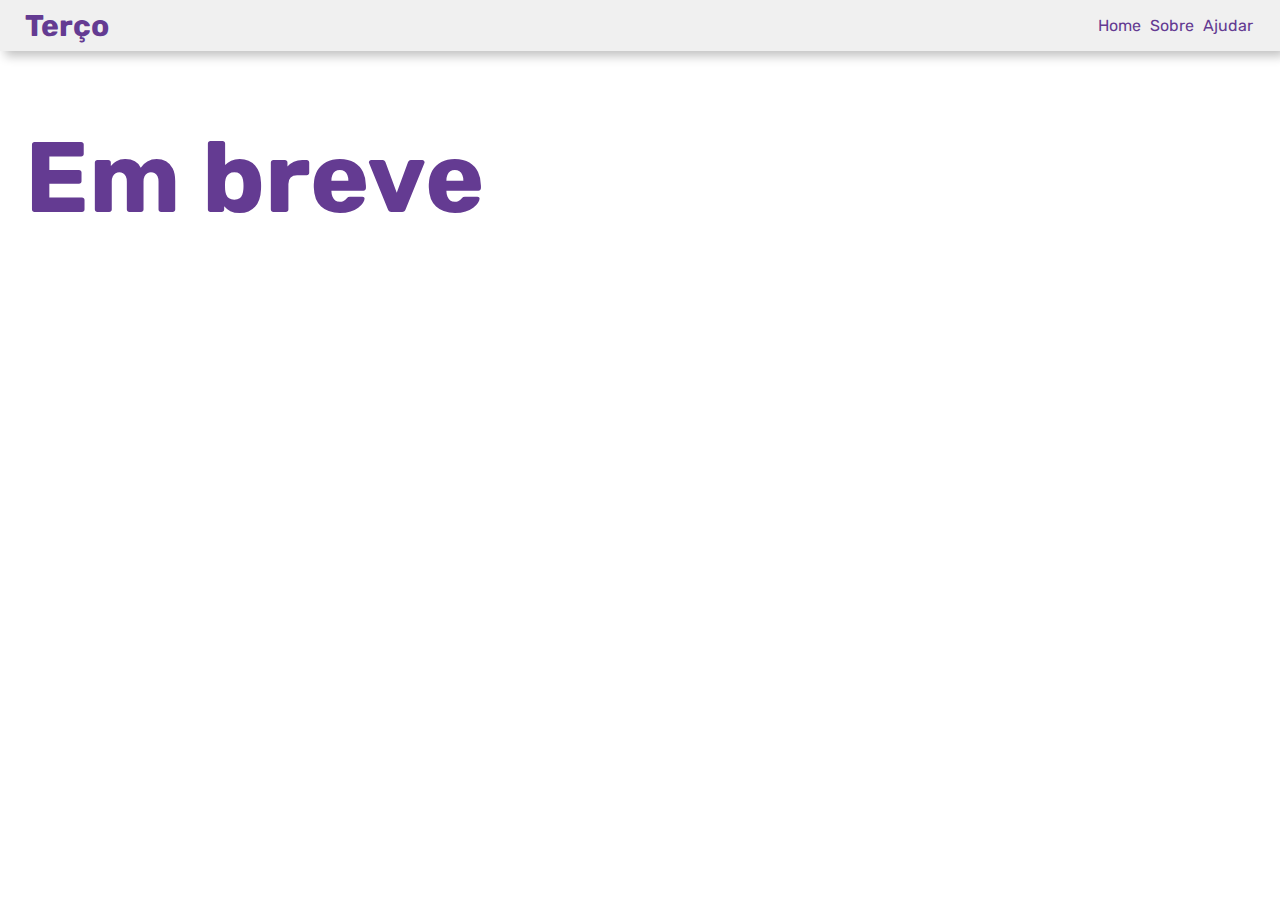
<file: SantoTerco/pages/404/index.html>
<!DOCTYPE html>
<html lang="pt-BR">
<head>
    <meta charset="UTF-8">
    <meta name="viewport" content="width=device-width, initial-scale=1.0">
    <title>Home</title>
    <link rel="stylesheet" href="./styles.css">
    <link rel="shortcut icon" href="../../../archives/imgs/favicon.png">
    <link rel="preconnect" href="https://fonts.googleapis.com">
    <link rel="preconnect" href="https://fonts.gstatic.com" crossorigin>
    <link href="https://fonts.googleapis.com/css2?family=Rubik:wght@300&display=swap" rel="stylesheet">
</head>
<body>
    <header class="horizontal">
        <h1 id="texto-ca" class="cor-texto">Terço</h1>
        <ul id="ul-header">
            <li class="cor-texto"><a class="cor-texto" href="../../pages/home/home.html">Home</a></li>
            <li class="cor-texto"><a class="cor-texto" href="../../pages/sobre/sobre.html">Sobre</a></li>
            <li class="cor-texto"><a class="cor-texto" href="#">Ajudar</a></li>
        </ul>
    </header>

    <div class="content">
        <h1 class="cor-texto">Em breve</h1>
    </div>
</body>
</file>
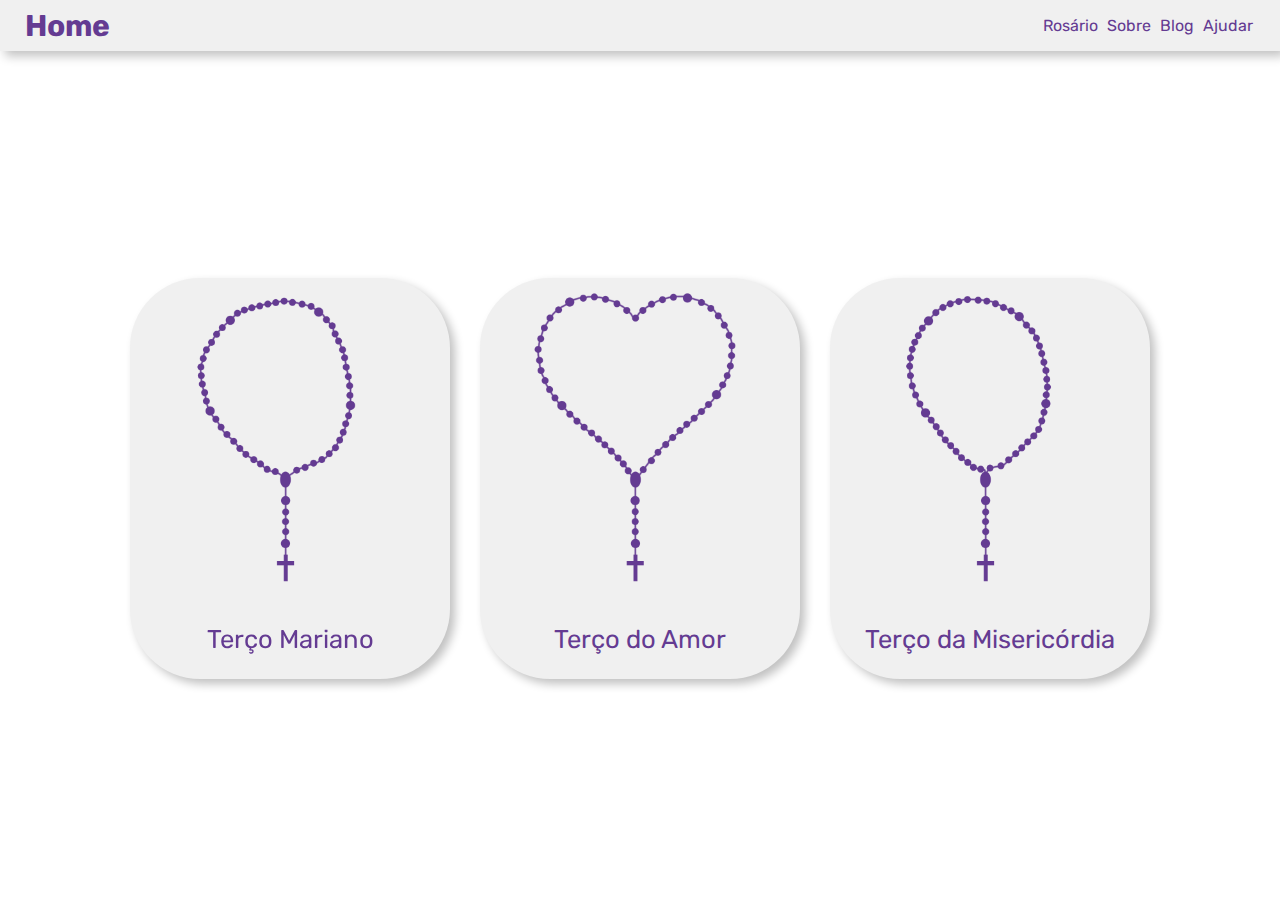
<file: SantoTerco/pages/home/home.html>
<!DOCTYPE html>
<html lang="pt-BR">

<head>
    <meta charset="UTF-8">
    <meta name="viewport" content="width=device-width, initial-scale=1.0">
    <title>Home</title>
    <link rel="stylesheet" href="./home.css">
    <script src="../../pages/home/home.js" defer></script>
    <link rel="shortcut icon" href="../../archives/imgs/favicon.png">
    <link rel="preconnect" href="https://fonts.googleapis.com">
    <link rel="preconnect" href="https://fonts.gstatic.com" crossorigin>
    <link href="https://fonts.googleapis.com/css2?family=Rubik:wght@300&display=swap" rel="stylesheet">
</head>

<body>
    <header class="horizontal">
        <h1 id="texto-ca" class="cor-texto">Home</h1>
        <ul id="ul-header">
            <li class="cor-texto"><a class="cor-texto" href="../../pages/rosario/rosario.html">Rosário</a></li>
            <li class="cor-texto"><a class="cor-texto" href="../../pages/sobre/sobre.html">Sobre</a></li>
            <li class="cor-texto"><a class="cor-texto" href="https://santotercoblog.vercel.app/blog">Blog</a></li>
            <li class="cor-texto"><a class="cor-texto" href="../../pages/404/index.html">Ajudar</a></li>
        </ul>
    </header>
    <section id="sec1" class="sections">
        <div id="mariano" class="tercos terco-mariano displaya">
            <!-- Frente -->
            <div class="page front">
                <img src="../../archives/imgs/terco-mariano.png" alt="terco-mariano" class="img-terco">
                <p class="cor-texto">Terço Mariano</p>
            </div>
            <!-- Atrás -->
            <div class="page back cor-texto">
                <div class="misterios">
                    <h2>Segunda e Sábado</h2>
                    <button id="gozosos" onclick="window.location.href = '../../pages/tercos/mariano/mariano.html';"
                        class="buterco">Mistérios Gozosos<img class="seta" src="../../archives/imgs/seta.png"
                            alt="seta"></button>
                </div>
                <div class="misterios">
                    <h2>Terça e Sexta</h2>
                    <button id="dolorosos" onclick="window.location.href = '../../pages/tercos/mariano/mariano.html';"
                        class="buterco">Mistérios Dolorosos<img class="seta" src="../../archives/imgs/seta.png"
                            alt="seta"></button>
                </div>
                <div class="misterios">
                    <h2>Quarta e Domingo</h2>
                    <button id="gloriosos" onclick="window.location.href = '../../pages/tercos/mariano/mariano.html';"
                        class="buterco">Mistérios Gloriosos<img class="seta" src="../../archives/imgs/seta.png"
                            alt="seta"></button>
                </div>
                <div class="misterios">
                    <h2>Quinta</h2>
                    <button id="luminosos" onclick="window.location.href = '../../pages/tercos/mariano/mariano.html';"
                        class="buterco">Mistérios Luminosos<img class="seta" src="../../archives/imgs/seta.png"
                            alt="seta"></button>
                </div>
            </div>
        </div>
        <div id="amor" class="tercos t5 terco-do-amor">
            <img src="../../archives/imgs/terco-do-amor.png" alt="terco-mariano" class="img-terco">
            <p class="cor-texto">Terço do Amor</p>
        </div>
        <div id="misericordia" class="tercos t5 terco-misericordia">
            <img src="../../archives/imgs/terco-da-misericordia.png" alt="terco-mariano" class="img-terco">
            <p class="cor-texto">Terço da Misericórdia</p>
        </div>
    </section>
</body>

</html>
</file>
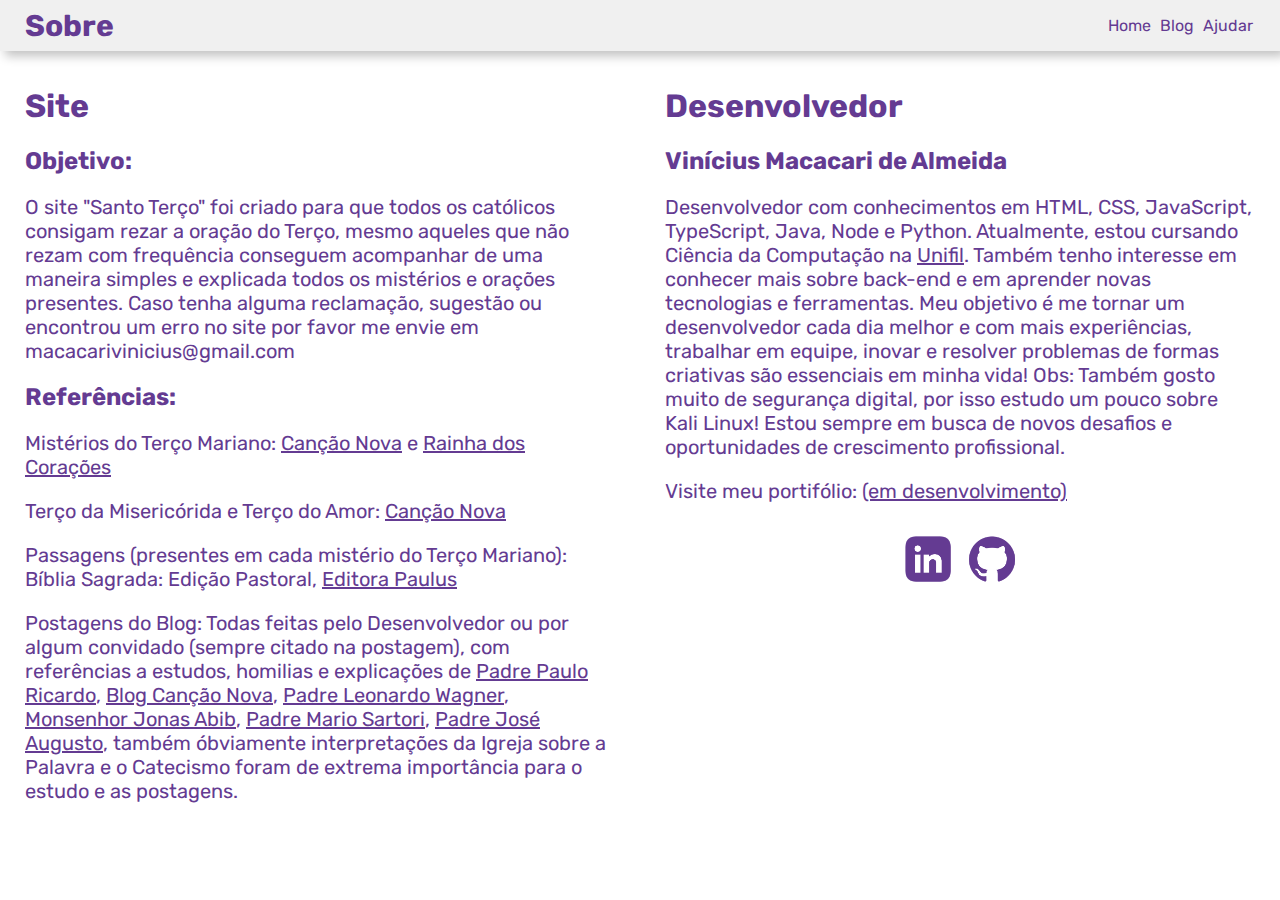
<file: SantoTerco/pages/sobre/sobre.html>
<!DOCTYPE html>
<html lang="pt-BR">
<head>
    <meta charset="UTF-8">
    <meta name="viewport" content="width=device-width, initial-scale=1.0">
    <title>Sobre</title>
    <link rel="stylesheet" href="./sobre.css">
    <script src="../../pages/sobre/sobre.js" defer></script>
    <link rel="shortcut icon" href="../../archives/imgs/favicon.png">
    <link rel="preconnect" href="https://fonts.googleapis.com">
    <link rel="preconnect" href="https://fonts.gstatic.com" crossorigin>
    <link href="https://fonts.googleapis.com/css2?family=Rubik:wght@300&display=swap" rel="stylesheet">
</head>
<body>
    <header class="horizontal">
        <h1 id="texto-ca" class="cor-texto">Sobre</h1>
        <ul id="ul-header">
            <li class="cor-texto"><a class="cor-texto" href="../../pages/home/home.html">Home</a></li>
            <li class="cor-texto"><a class="cor-texto" href="https://santotercoblog.vercel.app/blog">Blog</a></li>
            <li class="cor-texto"><a class="cor-texto" href="../../pages/404/index.html">Ajudar</a></li>
        </ul>
    </header>
    <div class="content">
        <div class="about-div">
            <h1 class="cor-texto">Site</h1>
            <h2 class="cor-texto">Objetivo:</h2>
            <p class="cor-texto">O site "Santo Terço" foi criado para que todos os católicos consigam rezar a oração do Terço, mesmo aqueles que não rezam com frequência conseguem acompanhar de uma maneira simples e explicada todos os mistérios e orações presentes. Caso tenha alguma reclamação, sugestão ou encontrou um erro no site por favor me envie em macacarivinicius@gmail.com</p>
            <h2 class="cor-texto">Referências:</h2>
            <p class="cor-texto">Mistérios do Terço Mariano: <a target="_blank" class="link" href="https://formacao.cancaonova.com/espiritualidade/oracao/voce-sabe-como-rezar-o-santo-terco/">Canção Nova</a> e 
                 <a class="link" target="_blank" href="https://rainhadoscoracoes.org.br/como-rezar-o-terco/?utm_source=grants&utm_medium=google&gclid=CjwKCAjwjaWoBhAmEiwAXz8DBT7YtJQhUgqSzyAnW8uvQ2FegBxqPDHmJ17VAIXzruMRGojkBSzVnBoCzLkQAvD_BwE">Rainha dos Corações</a></p>
            <p class="cor-texto">Terço da Misericórida e Terço do Amor: <a class="link" href="https://formacao.cancaonova.com/espiritualidade/devocao/aprenda-a-rezar-o-terco-da-misericordia/" target="_blank" rel="noopener noreferrer">Canção Nova</a></p>
            <p class="cor-texto">Passagens (presentes em cada mistério do Terço Mariano): Bíblia Sagrada: Edição Pastoral, <a class="link" href="https://www.paulus.com.br/biblia-pastoral/_INDEX.HTM" target="_blank" rel="noopener noreferrer">Editora Paulus</a></p>
            <p class="cor-texto">Postagens do Blog: Todas feitas pelo Desenvolvedor ou por algum convidado (sempre citado na postagem), com referências a estudos, homilias e explicações de <a class="link" href="https://padrepauloricardo.org/" target="_blank" rel="noopener noreferrer">Padre Paulo Ricardo</a>, <a class="link" href="https://blog.cancaonova.com/" target="_blank" rel="noopener noreferrer">Blog Canção Nova</a>, <a class="link" href="https://www.youtube.com/@padreleonardowagner" target="_blank" rel="noopener noreferrer">Padre Leonardo Wagner</a>, <a class="link" href="https://padrejonas.cancaonova.com/" target="_blank" rel="noopener noreferrer">Monsenhor Jonas Abib</a>, <a class="link" href="https://www.youtube.com/@PadreMarioSartori" target="_blank" rel="noopener noreferrer">Padre Mario Sartori</a>, <a class="link" href="https://www.youtube.com/@padrejoseaugustooficial" target="_blank" rel="noopener noreferrer">Padre José Augusto</a>, também óbviamente interpretações da Igreja sobre a Palavra e o Catecismo foram de extrema importância para o estudo e as postagens.</p>
        </div>
            <div class="second-div">
            <h1 class="cor-texto">Desenvolvedor</h1>
            <h2 class="cor-texto">Vinícius Macacari de Almeida</h2>
            <p class="cor-texto">Desenvolvedor com conhecimentos em HTML, CSS, JavaScript, TypeScript, Java, Node e Python. Atualmente, estou cursando Ciência da Computação na <a class="link" target="_blank" href="https://unifil.br/">Unifil</a>.
                Também tenho interesse em conhecer mais sobre back-end e em aprender novas tecnologias e ferramentas.
                Meu objetivo é me tornar um desenvolvedor cada dia melhor e com mais experiências, trabalhar em equipe, inovar e resolver problemas de formas criativas são essenciais em minha vida!
                Obs: Também gosto muito de segurança digital, por isso estudo um pouco sobre Kali Linux!
                Estou sempre em busca de novos desafios e oportunidades de crescimento profissional. 
                </p>
            <p class="cor-texto">Visite meu portifólio: <a class="link" href="#">(em desenvolvimento)</a></p>
            <div class="bottomDiv">
                <a target="_blank" href="https://www.linkedin.com/in/vinicius-macacari-de-almeida-bb7855243/"><img class="social linkedin" src="../../archives/imgs/linkedin.png" alt="LinkedIn"></a>
                <a target="_blank" href="https://github.com/ViniMacacari"><img class="social github" src="../../archives/imgs/github.png" alt="GitHub"></a>
                <!-- <a id="email-a" href="#"><img class="social email" src="../../archives/imgs/email.png" alt="e-mail"></a> -->
            </div>
        </div>
    </div>
    <dialog>
        <div class="contentDialog">
            <div class="titleDialog dialog">
                <h2 class="cor-texto">E-mail copiado!</h2>
                <input class="cor-texto" id="cont" type="text" value="macacarivinicius@gmail.com" readonly>
            </div>
            <div class="bodyDialog dialog">
                <button id="btn">Fechar</button>
            </div>
        </div>
    </dialog>
</body>
</file>
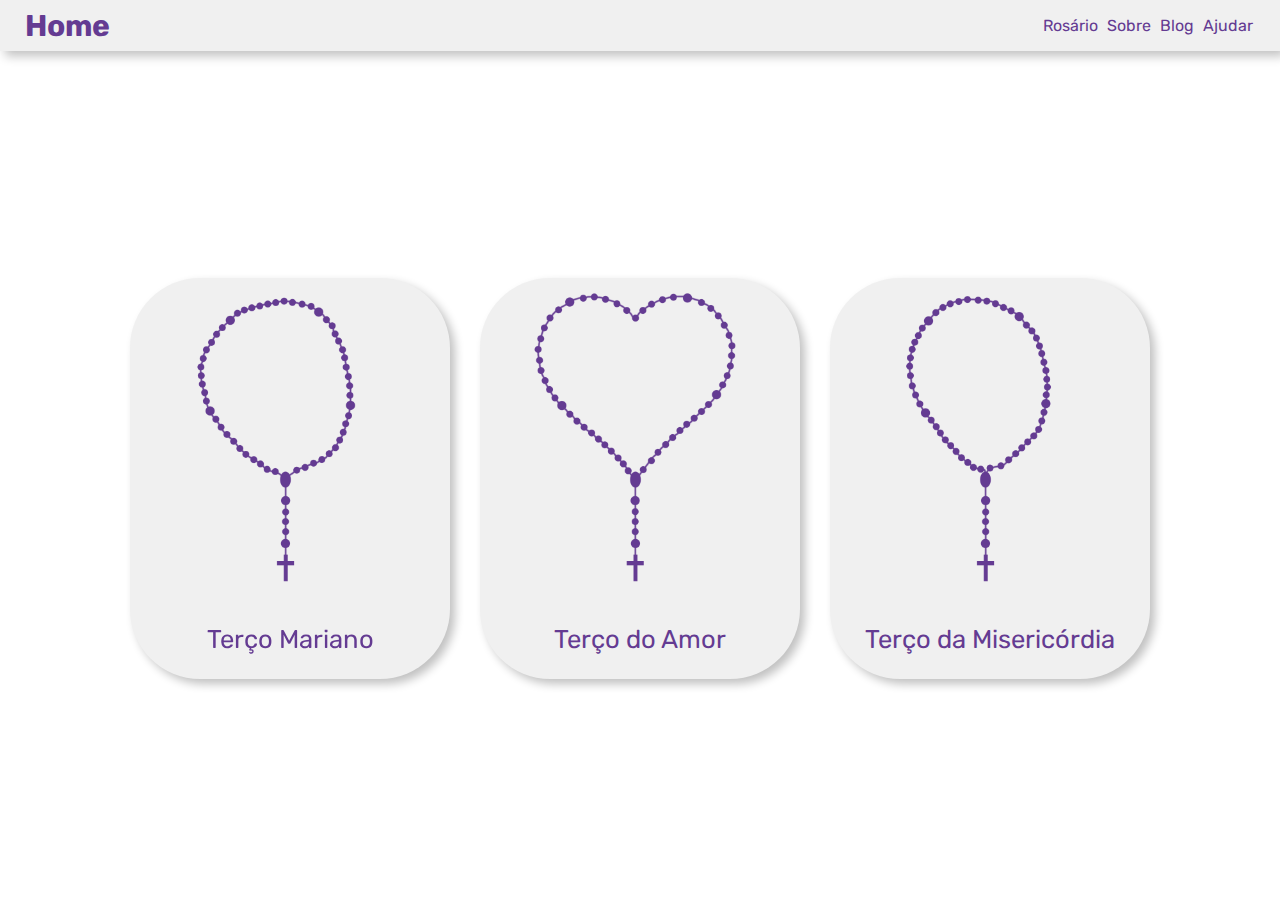
<file: SantoTerco/pages/tercos/mariano/mariano.html>
<!DOCTYPE html>
<html lang="pt-BR">
<head>
    <meta charset="UTF-8">
    <meta name="viewport" content="width=device-width, initial-scale=1.0">
    <title>Home</title>
    <link rel="stylesheet" href="./mariano.css">
    <link rel="shortcut icon" href="../../../archives/imgs/favicon.png">
    <link rel="preconnect" href="https://fonts.googleapis.com">
    <link rel="preconnect" href="https://fonts.gstatic.com" crossorigin>
    <link href="https://fonts.googleapis.com/css2?family=Rubik:wght@300&display=swap" rel="stylesheet">
</head>
<body>
    <header class="horizontal">
        <h1 id="texto-ca" class="cor-texto">Terço</h1>
        <ul id="ul-header">
            <li class="cor-texto"><a class="cor-texto" href="../../../pages/sobre/sobre.html">Sobre</a></li>
            <li class="cor-texto"><a class="cor-texto" href="https://santotercoblog.vercel.app/blog">Blog</a></li>
            <li class="cor-texto"><a class="cor-texto" href="../../../pages/404/index.html">Ajudar</a></li>
        </ul>
    </header>
    <section id="section1" class="sec1">
        <div class="divoracoes">
            <h1 class="cor-texto margin0" id="tercoTitulo">Como rezar o Terço (MISTÉRIO ...)</h1> <br>
            <h2 class="cor-texto margin0">Início</h2>
            <p class="cor-texto margin0 oracaoP" id="em-nome">(No começo e no fim): Em nome do Pai, do Filho e do Espírito Santo,</p>
            <p class="cor-texto margin0 oracaoP" id="divino">Reze: Divino Jesus, eu vos ofereço este terço (Rosário) que vou rezar, contemplando os mistérios da vossa Redenção. Concedei-me, pela intercessão de Maria, vossa Mãe Santíssima, a quem me dirijo, as graças necessárias para bem rezá-lo para ganhar as indulgências desta santa devoção. (Pode-se acrescentar o que segue, e também intenções particulares: Ofereço-Vos também em reparação aos Corações de Jesus e Maria, nas intenções do Imaculado Coração de Maria, nas intenções do Santo Padre, pelo Santo Padre e por toda a Igreja, pela santificação do clero e das famílias, pelas almas no purgatório, pelas vocações sacerdotais, religiosas, missionárias e leigas, pela Paz no mundo, pelo Brasil.)            </p>
            <p class="cor-texto margin0 oracaoP" id="oracao1">Reze: Credo...</p>
            <p class="cor-texto margin0 oracaoP" id="oracao2">Reze: Pai Nosso...</p>
            <p class="cor-texto margin0 oracaoP" id="oracao3">Reze: Ave-Maria... (3x)</p>
            <p class="cor-texto margin0 oracaoP" id="oracao4">Reze: Glória ao Pai, ao Filho e ao Espírito Santo, como era no princípio agora e sempre, Amém!</p> <br>
            
            <h2 class="cor-texto margin0" id="titulo1">Primeiro Mistério: ...</h2>
            <p class="cor-texto margin0 oracaoP" id="passagem1">Passagem da Bíblia</p> <br>
            <p class="cor-texto margin0 oracaoP">Reze: Pai nosso, que estás nos céus, santificado seja o vosso nome; venha o vosso reino; seja feita a vossa vontade, assim na terra como no céu; o pão nosso de cada dia nos dai hoje; perdoai-nos as nossas ofensas, assim como nós perdoamos a quem nos tem ofendido; não nos deixeis cair em tentação; mas livrai-nos do mal. Amém!</p> <br>
            <p class="cor-texto margin0 oracaoP">Reze: Ave Maria, cheia de graça, o Senhor é convosco. Bendita sois vós entre as mulheres e bendito é o fruto do vosso ventre, Jesus. Santa Maria, Mãe de Deus, rogai por nós, pecadores, agora e na hora da nossa morte. Amém! (10x)</p> <br>
            <p class="cor-texto margin0 oracaoP">Reze: Glória ao Pai, ao Filho e ao Espírito Santo, como era no princípio agora e sempre, Amém!</p> <br>
            <p class="cor-texto margin0 oracaoP">Reze: Ó meu bom Jesus, perdoai-nos e livrai-nos do fogo do inferno, levai as almas todas para o céu e socorrei principalmente as que mais precisarem da vossa misericórdia. (Opcional extra: Abençoai o nosso Santo Padre, o Papa, o nosso arcebispo (Nome do Bispo da sua Cidade) e todo o clero, e santificai as nossas famílias e as famílias do mundo inteiro e dai-nos a paz.)</p> <br>
            <p class="cor-texto margin0 oracaoP">Reze: Sagrado Coração de Jesus fazei o nosso coração semelhante ao Vosso.</p> <br>


            <h2 class="cor-texto margin0" id="titulo2">Segundo Mistério: ...</h2>
            <p class="cor-texto margin0 oracaoP" id="passagem2">Passagem da Bíblia</p> <br>
            <p class="cor-texto margin0 oracaoP">Reze: Pai nosso...</p> <br>
            <p class="cor-texto margin0 oracaoP">Reze: Ave Maria... (10x)</p> <br>
            <p class="cor-texto margin0 oracaoP">Reze: Glória ao Pai, ao Filho e ao Espírito Santo, como era no princípio agora e sempre, Amém!</p> <br>
            <p class="cor-texto margin0 oracaoP">Reze: Ó meu bom Jesus, perdoai-nos e livrai-nos do fogo do inferno, levai as almas todas para o céu e socorrei principalmente as que mais precisarem da vossa misericórdia. (Opcional extra: Abençoai o nosso Santo Padre, o Papa, o nosso arcebispo (Nome do Bispo da sua Cidade) e todo o clero, e santificai as nossas famílias e as famílias do mundo inteiro e dai-nos a paz.)</p> <br>
            <p class="cor-texto margin0 oracaoP">Reze: Sagrado Coração de Jesus fazei o nosso coração semelhante ao Vosso.</p> <br>

            <h2 class="cor-texto margin0" id="titulo3">Terceiro Mistério: ...</h2>
            <p class="cor-texto margin0 oracaoP" id="passagem3">Passagem da Bíblia</p> <br>
            <p class="cor-texto margin0 oracaoP">Reze: Pai nosso...</p> <br>
            <p class="cor-texto margin0 oracaoP">Reze: Ave Maria... (10x)</p> <br>
            <p class="cor-texto margin0 oracaoP">Reze: Glória ao Pai, ao Filho e ao Espírito Santo, como era no princípio agora e sempre, Amém!</p> <br>
            <p class="cor-texto margin0 oracaoP">Reze: Ó meu bom Jesus, perdoai-nos e livrai-nos do fogo do inferno, levai as almas todas para o céu e socorrei principalmente as que mais precisarem da vossa misericórdia. (Opcional extra: Abençoai o nosso Santo Padre, o Papa, o nosso arcebispo (Nome do Bispo da sua Cidade) e todo o clero, e santificai as nossas famílias e as famílias do mundo inteiro e dai-nos a paz.)</p> <br>
            <p class="cor-texto margin0 oracaoP">Reze: Sagrado Coração de Jesus fazei o nosso coração semelhante ao Vosso.</p> <br>

            <h2 class="cor-texto margin0" id="titulo4">Quarto Mistério: ...</h2>
            <p class="cor-texto margin0 oracaoP" id="passagem4">Passagem da Bíblia</p> <br>
            <p class="cor-texto margin0 oracaoP">Reze: Pai nosso...</p> <br>
            <p class="cor-texto margin0 oracaoP">Reze: Ave Maria... (10x)</p> <br>
            <p class="cor-texto margin0 oracaoP">Reze: Glória ao Pai, ao Filho e ao Espírito Santo, como era no princípio agora e sempre, Amém!</p> <br>
            <p class="cor-texto margin0 oracaoP">Reze: Ó meu bom Jesus, perdoai-nos e livrai-nos do fogo do inferno, levai as almas todas para o céu e socorrei principalmente as que mais precisarem da vossa misericórdia. (Opcional extra: Abençoai o nosso Santo Padre, o Papa, o nosso arcebispo (Nome do Bispo da sua Cidade) e todo o clero, e santificai as nossas famílias e as famílias do mundo inteiro e dai-nos a paz.)</p> <br>
            <p class="cor-texto margin0 oracaoP">Reze: Sagrado Coração de Jesus fazei o nosso coração semelhante ao Vosso.</p> <br>

            <h2 class="cor-texto margin0" id="titulo5">Quinto Mistério: ...</h2>
            <p class="cor-texto margin0 oracaoP" id="passagem5">Passagem da Bíblia</p> <br>
            <p class="cor-texto margin0 oracaoP">Reze: Pai nosso...</p> <br>
            <p class="cor-texto margin0 oracaoP">Reze: Ave Maria... (10x)</p> <br>
            <p class="cor-texto margin0 oracaoP">Reze: Glória ao Pai, ao Filho e ao Espírito Santo, como era no princípio agora e sempre, Amém!</p> <br>
            <p class="cor-texto margin0 oracaoP">Reze: Ó meu bom Jesus, perdoai-nos e livrai-nos do fogo do inferno, levai as almas todas para o céu e socorrei principalmente as que mais precisarem da vossa misericórdia. (Opcional extra: Abençoai o nosso Santo Padre, o Papa, o nosso arcebispo (Nome do Bispo da sua Cidade) e todo o clero, e santificai as nossas famílias e as famílias do mundo inteiro e dai-nos a paz.)</p> <br>
            <p class="cor-texto margin0 oracaoP">Reze: Sagrado Coração de Jesus fazei o nosso coração semelhante ao Vosso.</p> <br>

            <h2 class="cor-texto margin0">Oração final (Salve-Rainha)</h2>
            <p class="cor-texto margin0 oracaoP" id="oracaoFinal">Reze: Infinitas graças vos damos, soberana Rainha, pelos benefícios que recebemos todos os dias de vossas mãos liberais, dignai-vos agora e para sempre tomar-nos debaixo de vosso poderoso amparo, e para mais vos alegrar vos saudamos com uma Salve-Rainha:</p> <br>
            <p class="cor-texto margin0 oracaoP" id="oracaoFinal">Reze: Salve Rainha, mãe de misericórdia, vida, doçura, esperança nossa, Salve! A vós bradamos os degradados filhos de Eva. A vós suspiramos, gemendo e chorando neste vale de lágrimas. Eia, pois advogada nossa, esses vossos olhos misericordiosos a nós volvei, e depois deste desterro, mostrai-nos Jesus, bendito fruto do vosso ventre. Ó clemente, ó piedosa, ó doce, sempre Virgem Maria. Rogai por nós Santa Mãe de Deus, para que sejamos dignos das promessas de Cristo. Amém!</p> <br> <br> <br> <br>
        </div>
        <div class="imgterco">
            <img class="explicacaoterco" src="../../../archives/imgs/explicacao-contas-marianas.png" alt="Explicação das Contas">
        </div>
    </section>
    <footer>
        <h1 class="cor-texto margin0 copyr">Copyright © Santo Terço, 2023</h1>
    </footer>

    <script src="../../../pages/tercos/mariano/mariano.js" defer></script>
</body>
</file>
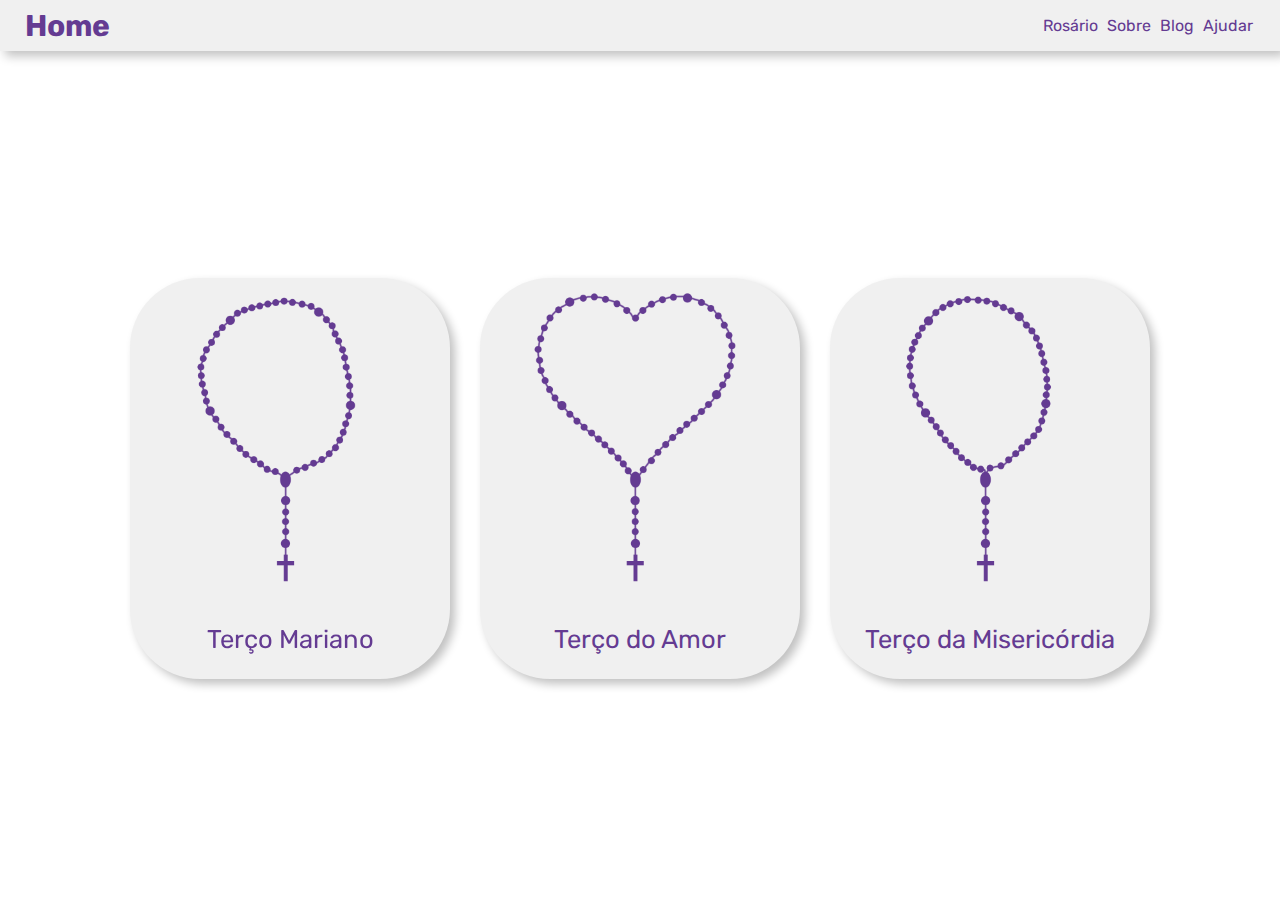
<file: SantoTerco/pages/tercos/outros/outros.html>
<!DOCTYPE html>
<html lang="pt-BR">
<head>
    <meta charset="UTF-8">
    <meta name="viewport" content="width=device-width, initial-scale=1.0">
    <title>Terços</title>
    <link rel="stylesheet" href="./outros.css">
    <link rel="shortcut icon" href="../../../archives/imgs/favicon.png">
    <link rel="preconnect" href="https://fonts.googleapis.com">
    <link rel="preconnect" href="https://fonts.gstatic.com" crossorigin>
    <link href="https://fonts.googleapis.com/css2?family=Rubik:wght@300&display=swap" rel="stylesheet">
</head>
<body>
    <header class="horizontal">
        <h1 id="texto-ca" class="cor-texto">Terços</h1>
        <ul id="ul-header">
            <li class="cor-texto"><a class="cor-texto" href="../../../pages/sobre/sobre.html">Sobre</a></li>
            <li class="cor-texto"><a class="cor-texto" href="https://santotercoblog.vercel.app/blog">Blog</a></li>
            <li class="cor-texto"><a class="cor-texto" href="../../../pages/404/index.html">Ajudar</a></li>
        </ul>
    </header>
    <section id="section1" class="sec1">
        <div class="divoracoes">
            <h1 class="cor-texto margin0" id="tercoTitulo">Como rezar o NOME DO TERÇO</h1> <br>
            <h2 class="cor-texto margin0">Início</h2>
            <p class="cor-texto margin0 oracaoP" id="em-nome">(No começo e no fim): Em nome do Pai, do Filho e do Espírito Santo,</p>
            <p class="cor-texto margin0 oracaoP" id="oracao1">Oração 1</p>
            <p class="cor-texto margin0 oracaoP" id="oracao2">Oração 2</p>
            <p class="cor-texto margin0 oracaoP" id="oracao3">Oração 3</p> <br>
            
            <h2 class="cor-texto margin0">Contas Grandes (Contas do Pai-Nosso)</h2>
            <p class="cor-texto margin0 oracaoP" id="contasGrandes">Oração Contas Grandes</p> <br>
    
            <h2 class="cor-texto margin0">Contas Pequenas (Contas da Ave-Maria)</h2>
            <p class="cor-texto margin0 oracaoP" id="contasPequenas">Oração Contas Pequenas</p> <br>
    
            <h2 class="cor-texto margin0">No final de cada dezena</h2>
            <p class="cor-texto margin0 oracaoP" id="finalDezena">Final da Dezena</p> <br>
    
            <h2 class="cor-texto margin0">Oração final (Rezar 3x)</h2>
            <p class="cor-texto margin0 oracaoP" id="oracaoFinal">Oração Final</p> <br>
        </div>
        <div class="imgterco">
            <img class="explicacaoterco" src="../../../archives/imgs/explicacao-contas-genericas.png" alt="Explicação das Contas">
        </div>
    </section>
    <footer>
        <h1 class="cor-texto margin0 copyr">Copyright © Santo Terço, 2023</h1>
    </footer>

    <script src="../outros/outros.js" defer></script>
</body>
</file>
<file: SantoTerco/pages/404/styles.css>
/* Cabeçalho */

body, section{
    font-family: 'Rubik', sans-serif;
    margin: 0;
    padding: 0;
    background-color: rgb(255, 255, 255);
    overflow-x: hidden;
  }
  
  body {
  height: 100vh;
  }
  
  a {
  text-decoration: none;
  }
  
  .horizontal{
  display: flex;
  align-items: center;
  margin-bottom: 15px;
  padding: 0;
  background-color: rgb(199, 199, 199);
  position: relative;
  z-index: 9999;
  
  /* Neumorphism */
  
  border-radius: 0px;
  background: #f0f0f0;
  box-shadow:  5px 5px 10px #c1c1c1,
               -5px -5px 10px #ffffff;
  }
  
  .cor-texto{
  color: #643b92;
  }
  
  #ul-header{margin-right: 25px;} #texto-ca{flex: 1; margin: 0; margin-left: 25px; font-size: 30px;}
  
  li{
  display: inline-flex;
  margin-left: 2.5px;
  margin-right: 2.5px;
  cursor: pointer;
  flex-wrap: wrap
  }
  
  /* Cabeçalho */

.content{
    padding-left: 25px;
    padding-right: 25px;
}

h1{
    font-size: 100px;
}
</file>
<file: SantoTerco/pages/home/home.css>
/* Cabeçalho */

body,
section {
  font-family: 'Rubik', sans-serif;
  margin: 0;
  padding: 0;
  background-color: rgb(255, 255, 255);
  overflow-x: hidden;
}

a {
  text-decoration: none;
}

.horizontal {
  display: flex;
  align-items: center;
  margin-bottom: 15px;
  padding: 0;
  background-color: rgb(199, 199, 199);
  position: relative;
  z-index: 9999;

  /* Neumorphism */

  border-radius: 0px;
  background: #f0f0f0;
  box-shadow: 5px 5px 10px #c1c1c1,
    -5px -5px 10px #ffffff;
}

.cor-texto {
  color: #643b92;
}

#ul-header {
  margin-right: 25px;
}

#texto-ca {
  flex: 1;
  margin: 0;
  margin-left: 25px;
  font-size: 30px;
}

li {
  display: inline-flex;
  margin-left: 2.5px;
  margin-right: 2.5px;
  cursor: pointer;
}

/* Cabeçalho */

.tercos {
  /* Card de terços */
  display: flex;
  position: relative;
  flex-direction: column;
  justify-content: center;
  align-items: center;
  font-size: 2vw;
  margin: 15px;
  transition: 1s;
  cursor: pointer;

  border-radius: 70px;
  background: #f0f0f0;
  box-shadow: 5px 5px 10px #c1c1c1,
    -5px -5px 10px #ffffff;

  /* Anim */
  perspective: 700px;
}

.tercos:hover {
  transform: scale(1.1);
}

/* Card de terços */

/* -----------Card Terço Mariano--------------- */

.terco-mariano {
  transition: 0.5s ease;
  transform-style: preserve-3d;
  transform-origin: center;
}

/* .terco-mariano:hover{
  transform: rotateY(180deg);
} */

.displaya:hover .front {
  display: none;
}

.displaya:hover .back {
  display: flex;
}

.terco-mariano:hover .back {
  flex-direction: column;
  justify-content: center;
  align-items: center;
  width: calc(25vw - 30px);
}

.misterios {
  display: flex;
  flex-direction: column;
  align-items: center;
}

.misterios button {
  width: 20vw;
}

.front {
  display: flex;
  flex-direction: column;
  justify-content: center;
  align-items: center;
  z-index: 1;
}

.back {
  padding: 15px;
  cursor: default;
  display: none;
  flex-direction: column;
  justify-content: center;
  align-items: center;
  z-index: 0;
}

.back h2 {
  font-size: 2vw;
}

.seta {
  width: 3vw;
}

.buterco {
  font-family: 'Rubik', sans-serif;
  text-decoration: none;
  border-radius: 70px;
  border: none;
  background-color: #643b92;
  color: #f0f0f0;
  display: flex;
  align-items: center;
  justify-content: center;
  cursor: pointer;
}

/* Card Terço Mariano */

.img-terco {
  width: 25vw;
}

.sections {
  position: relative;
  padding: 0px;
  margin: 0;
  width: 100vw;
  height: calc(100vh - 75px);
  flex-wrap: wrap;
  z-index: 1;
}

section#sec1 {
  margin: 0;
  display: flex;
  align-items: center;
  justify-content: center;
  transition: 1s;
  /* background-color: aqua; */
}

/* PRA CELULAR */

@media screen and (max-width: 600px) {
  #ul-header {
    margin-right: 5px;
  }

  #texto-ca {
    flex: 1;
    margin: 0;
    margin-left: 5px;
  }

  .img-terco {
    width: 50vw;
  }

  .sections {
    height: 100vh;
    display: flex;
    transition: 0.5s;
  }

  .tercos {
    border-radius: 30px;
    font-size: 3.5vw;
    margin: 20px;
    transition: 0.5s;
    height: 65vw;
  }

  .tercos:hover {
    transform: scale(1.1);
  }

  .seta {
    width: 6vw;
  }

  .back h2 {
    font-size: 3vw;
  }

  .terco-mariano:hover .back {
    position: relative;
    flex-direction: column;
    justify-content: center;
    align-items: center;
    width: calc(50vw - 30px);
  }

  .misterios button {
    width: 45vw;
    height: 4.75vw;
  }

  .t5 {
    margin-top: 50px;
    /* ou qualquer valor necessário para criar espaço */
    transition: 0.5s ease;
    /* Adiciona uma transição suave à margem */
  }

  .terco-mariano.hide-content .front {
    display: none;
  }

  .terco-mariano.hide-content .back {
    display: flex;
  }
}

/* PRA CELULAR */

/* Congelar para animacao */

.freeze-page {
  pointer-events: none;
  /* Desabilita interações */
  overflow: hidden;
  /* Impede a rolagem */
  cursor: not-allowed;
  /* Altera o cursor */
}

.no-hover * {
  pointer-events: none !important;
}
</file>
<file: SantoTerco/pages/sobre/sobre.css>
body, section{
    font-family: 'Rubik', sans-serif;
    margin: 0;
    padding: 0;
    background-color: rgb(255, 255, 255);
  }

a {
  text-decoration: none;
}

.link{
  text-decoration: underline;
  color: #643b92;
}

.horizontal{
  display: flex;
  align-items: center;
  margin-bottom: 15px;
  padding: 0;
  background-color: rgb(199, 199, 199);
  position: relative;
  z-index: 9999;

  /* Neumorphism */

  border-radius: 0px;
  background: #f0f0f0;
  box-shadow:  5px 5px 10px #c1c1c1,
               -5px -5px 10px #ffffff;
}

.cor-texto{
  color: #643b92;
}

p{
  font-size: 20px;
}

#ul-header{margin-right: 25px;} #texto-ca{flex: 1; margin: 0; margin-left: 25px; font-size: 30px;}

li{
  display: inline-flex;
  margin-left: 2.5px;
  margin-right: 2.5px;
  cursor: pointer;
}

.content{
  display: flex;
  flex-direction: row;
  width: 100%;
  height: 100%;
}

.about-div, .second-div, .bottomDiv{
  padding-right: 25px;
  padding-left: 25px;
}

.about-div, .second-div{
  width: 50%;
}

.bottomDiv{
  height: 10%;
  display: flex;
  justify-content: center;
  align-items: center;
}

.social{
  height: 5vw;
}

.terco{
  width: 100px;
}

@media (max-width: 700px) {
  .content{
    flex-direction: column;
  }
  .about-div, .second-div{
    width: calc(100% - 50px);
  }
  .social{
    height: 8vw;
  }
}

/* Modal */

dialog{
  border: 2px solid black;
  border-radius: 25px;
  justify-content: start;
  align-items: start;
  width: 200px;
  padding: 15px;
}

dialog::backdrop{
  background-color: rgb(0 0 0 / .5);
  filter: blur(-50px);
}

.titleDialog{
  width: 100%;
  text-align: center;
}

.contentDialog{
  background-color: white;
  display: flex;
  flex-direction: column;
  align-items: center;
  justify-content: center;
}

button{
  font-family: 'Rubik', sans-serif;
  color: #ffffff;
  font-size: 15px;
  background-color: #643b92;
  text-decoration: none;
  border: none;
  cursor: pointer;
  width: 70px;
  height: 30px;
  border-radius: 10px;
  transition: .2s;
}

input{
  border: none;
  text-decoration: none;
  font-family: 'Rubik', sans-serif;
  font-size: 15px;
  margin: 0;
  /* display: none; */
}

button:hover{
  transform: scale(1.1);
}
</file>
<file: SantoTerco/pages/tercos/mariano/mariano.css>
/* Cabeçalho */

body, section{
  font-family: 'Rubik', sans-serif;
  margin: 0;
  padding: 0;
  background-color: rgb(255, 255, 255);
  overflow-x: hidden;
}

body {
height: 100vh;
}

a {
text-decoration: none;
}

.horizontal{
display: flex;
align-items: center;
margin-bottom: 15px;
padding: 0;
background-color: rgb(199, 199, 199);
position: relative;
z-index: 9999;

/* Neumorphism */

border-radius: 0px;
background: #f0f0f0;
box-shadow:  5px 5px 10px #c1c1c1,
             -5px -5px 10px #ffffff;
}

.cor-texto{
color: #643b92;
}

#ul-header{margin-right: 25px;} #texto-ca{flex: 1; margin: 0; margin-left: 25px; font-size: 30px;}

li{
display: inline-flex;
margin-left: 2.5px;
margin-right: 2.5px;
cursor: pointer;
flex-wrap: wrap
}

/* Cabeçalho */

.sec1 {
width: 100vw;
padding-left: 25px;
padding-right: 25px;
display: flex;
flex-direction: row;
flex-wrap: wrap;
/* background-color: #643b92; */
}

.divoracoes{
height: auto;
position: relative;
display: flex;
flex-direction: column;
flex: 1;
/* background-color: aqua; */
}

.imgterco{
height: auto;
position: relative;
width: auto;
/* background-color: aquamarine; */
margin-bottom: 40px;
padding-right: 10px;
}

.explicacaoterco{
width: 38vw;
padding-right: 20px;
}

.margin0{
margin: 0;
}

.oracaoP{
font-size: 20px;
}

@media screen and (max-width: 800px) {
.sec1 {
  width: 98vw;  
  height: calc(100vh - 100px);  
  height: auto;
  padding-left: 1vw;
  padding-right: 1vw;
  flex-direction: column;
}
.explicacaoterco{
  width: 80vw;
}
.imgterco {
  height: 80vw;
  padding-bottom: 25px;
}
.divoracoes{
  width: calc(100vw - 30px);
  z-index: 99999;
}
}

.mobile-device {
border-radius: 0px;
}

footer{
bottom: 0;
text-align: center;
width: 100%;
position: fixed;
border-radius: 0px;
background: #f0f0f0;
box-shadow:  5px 5px 10px #c1c1c1,
             -5px -5px 10px #ffffff;
padding: 20px;
z-index: 99999999;
}

.copyr{
font-size: 20px;
}
</file>
<file: SantoTerco/pages/tercos/outros/outros.css>
/* Cabeçalho */

body, section{
    font-family: 'Rubik', sans-serif;
    margin: 0;
    padding: 0;
    background-color: rgb(255, 255, 255);
    overflow-x: hidden;
  }

body {
  height: 100vh;
}

a {
  text-decoration: none;
}

.horizontal{
  display: flex;
  align-items: center;
  margin-bottom: 15px;
  padding: 0;
  background-color: rgb(199, 199, 199);
  position: relative;
  z-index: 9999;

  /* Neumorphism */

  border-radius: 0px;
  background: #f0f0f0;
  box-shadow:  5px 5px 10px #c1c1c1,
               -5px -5px 10px #ffffff;
}

.cor-texto{
  color: #643b92;
}

#ul-header{margin-right: 25px;} #texto-ca{flex: 1; margin: 0; margin-left: 25px; font-size: 30px;}

li{
  display: inline-flex;
  margin-left: 2.5px;
  margin-right: 2.5px;
  cursor: pointer;
  flex-wrap: wrap
}

/* Cabeçalho */

.sec1 {
  width: 100vw;
  padding-left: 25px;
  padding-right: 25px;
  display: flex;
  flex-direction: row;
  flex-wrap: wrap;
  /* background-color: #643b92; */
}

.divoracoes{
  height: auto;
  position: relative;
  display: flex;
  flex-direction: column;
  flex: 1;
  /* background-color: aqua; */
}

.imgterco{
  height: auto;
  position: relative;
  width: auto;
  /* background-color: aquamarine; */
  margin-bottom: 40px;
}

.explicacaoterco{
  width: 38vw;
  padding-right: 20px;
}

.margin0{
  margin: 0;
}

.oracaoP{
  font-size: 20px;
}

@media screen and (max-width: 800px) {
  .sec1 {
    width: 98vw;  
    height: calc(100vh - 100px);  
    height: auto;
    padding-left: 1vw;
    padding-right: 1vw;
    flex-direction: column;
  }
  .explicacaoterco{
    width: 80vw;
  }
  .imgterco {
    height: 80vw;
    padding-bottom: 25px;
  }
  .divoracoes{
    width: calc(100vw - 30px);
    z-index: 99999;
  }
}

.mobile-device {
  border-radius: 0px;
}

footer{
  bottom: 0;
  text-align: center;
  width: 100%;
  position: fixed;
  border-radius: 0px;
  background: #f0f0f0;
  box-shadow:  5px 5px 10px #c1c1c1,
               -5px -5px 10px #ffffff;
  padding: 20px;
  z-index: 99999999;
}

.copyr{
  font-size: 20px;
}
</file>
